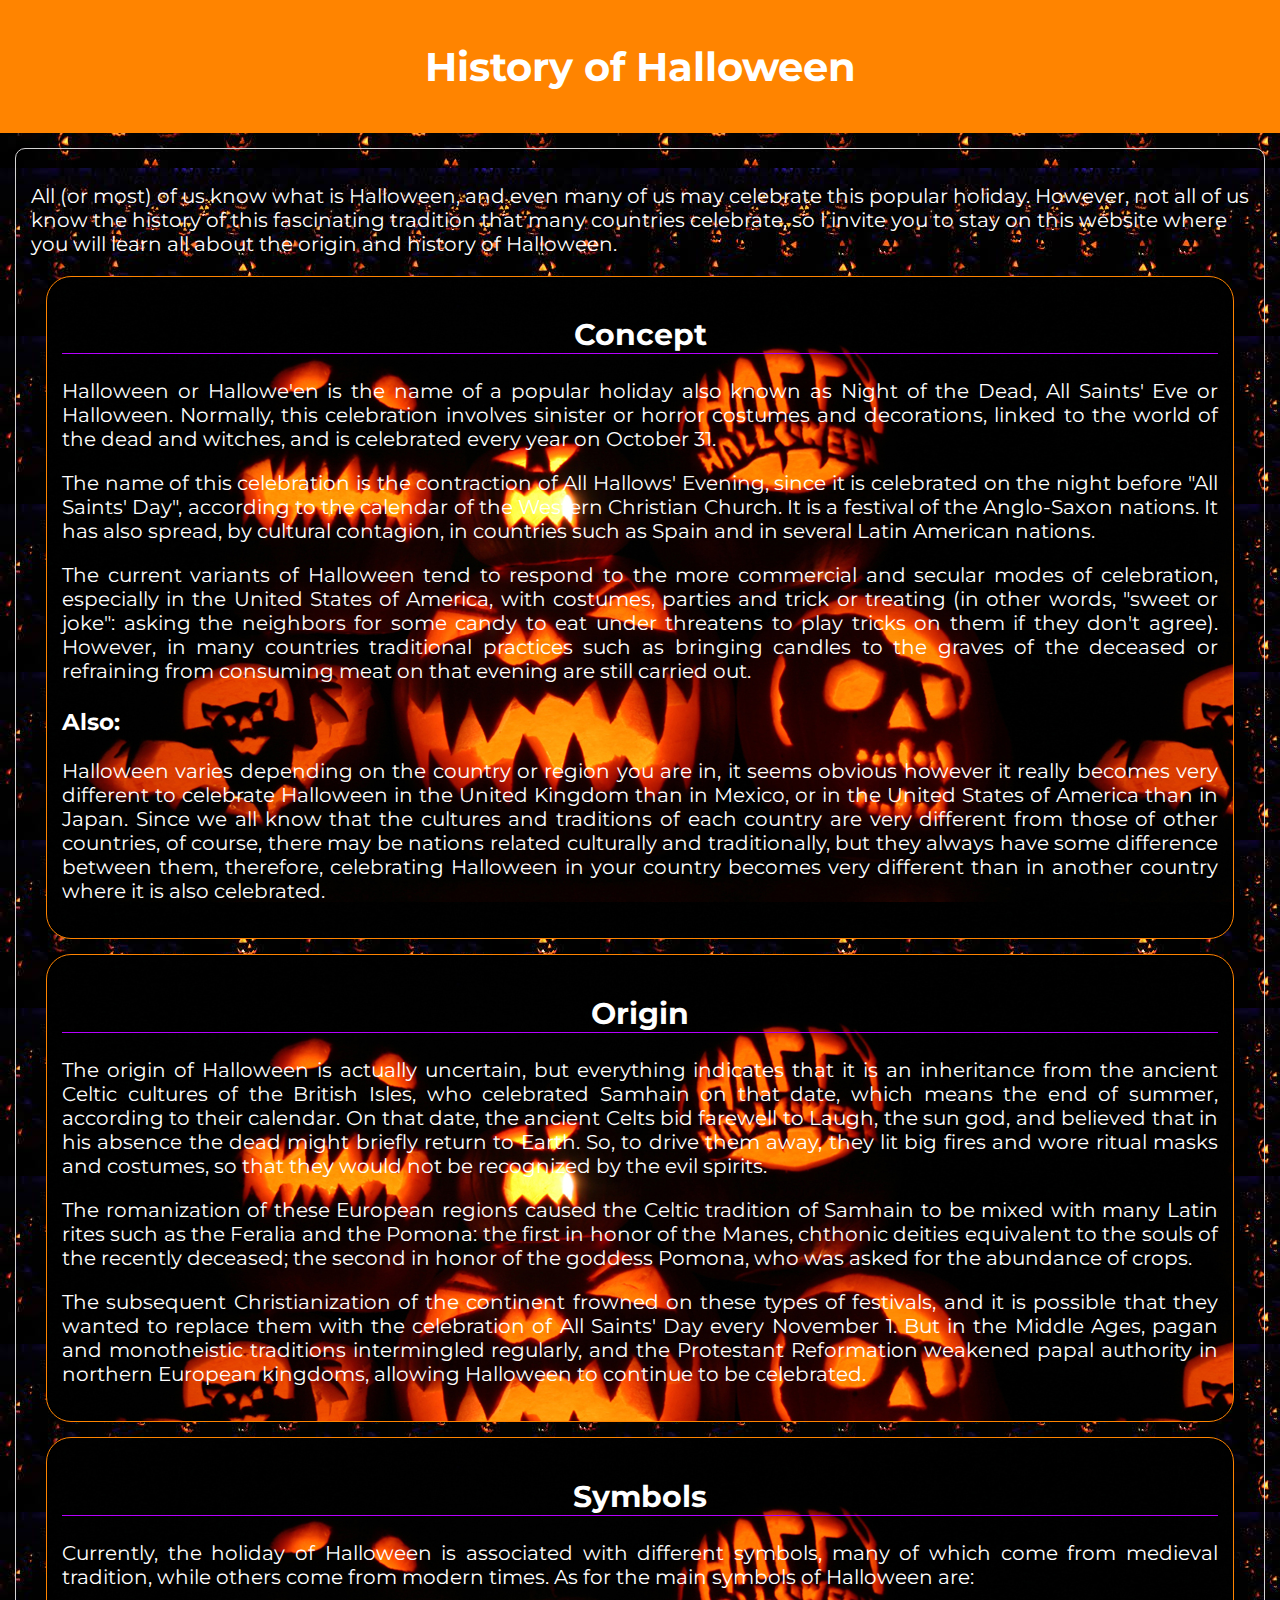
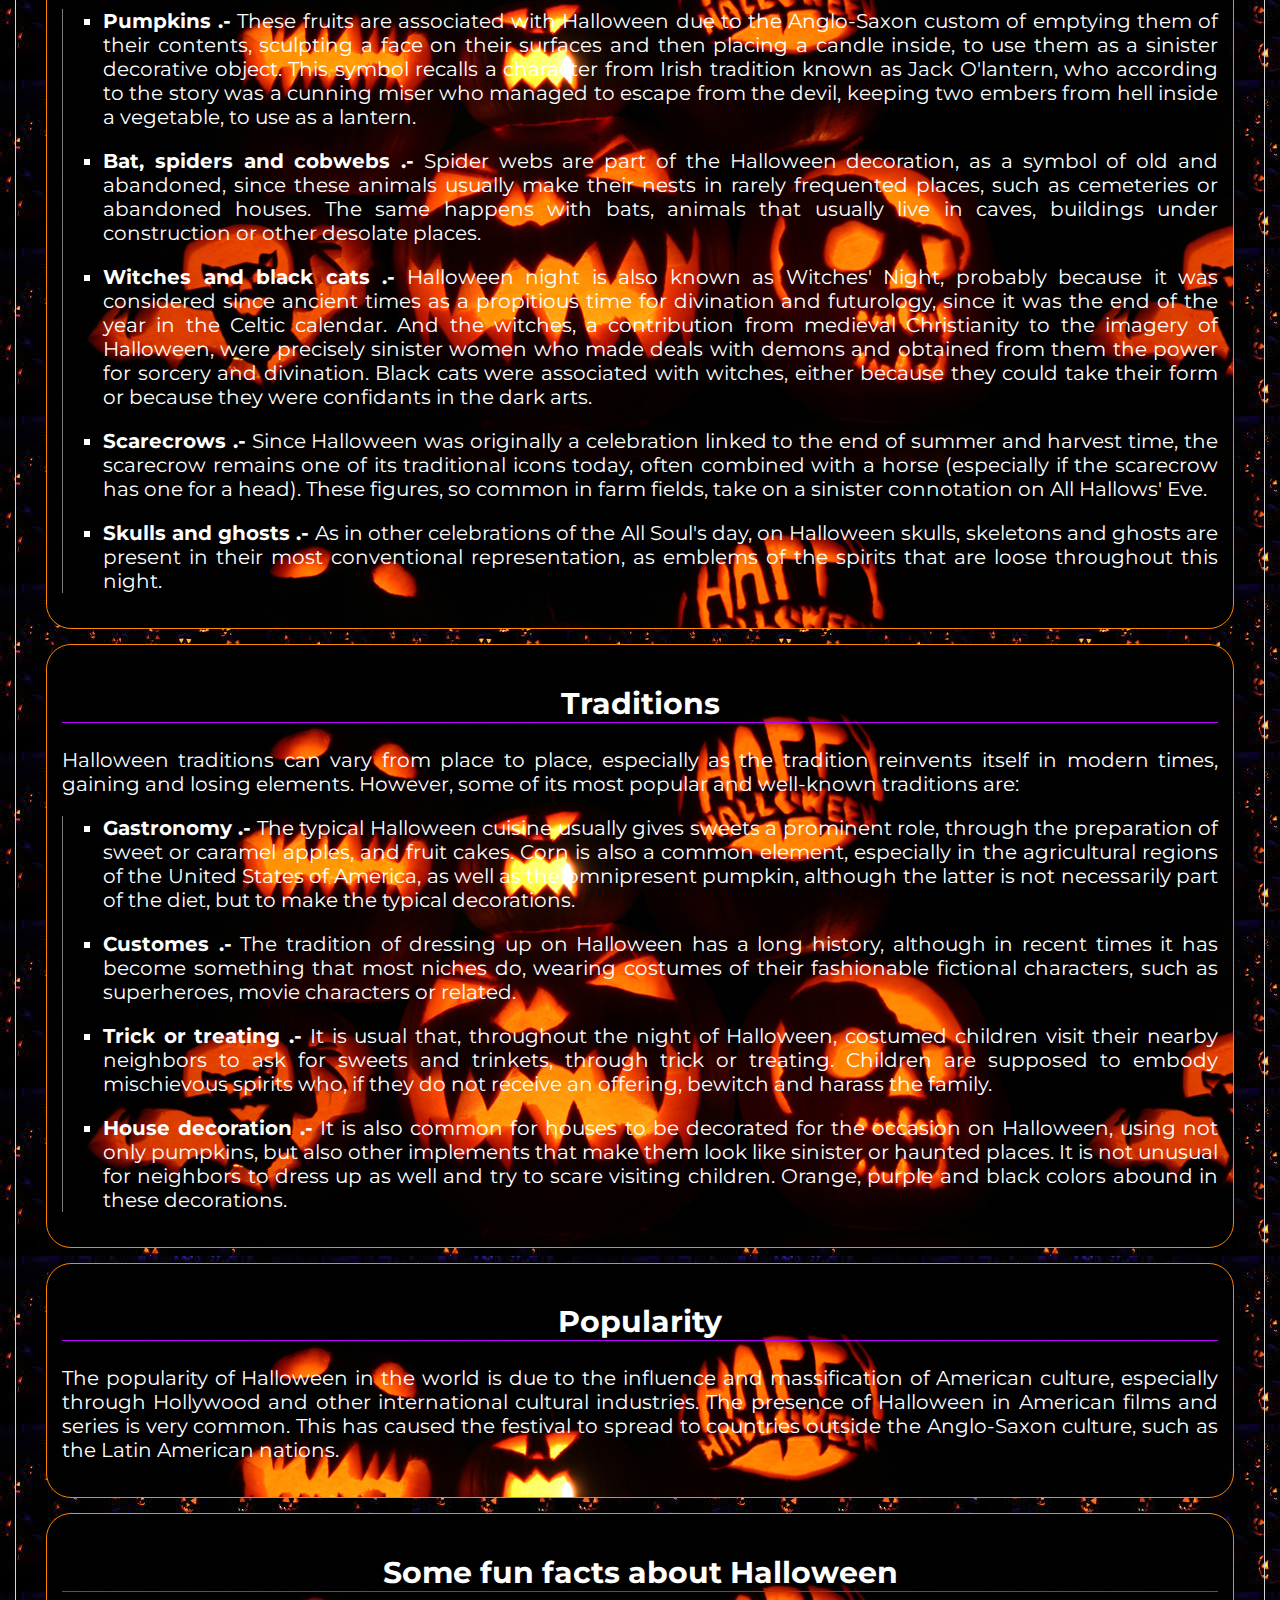
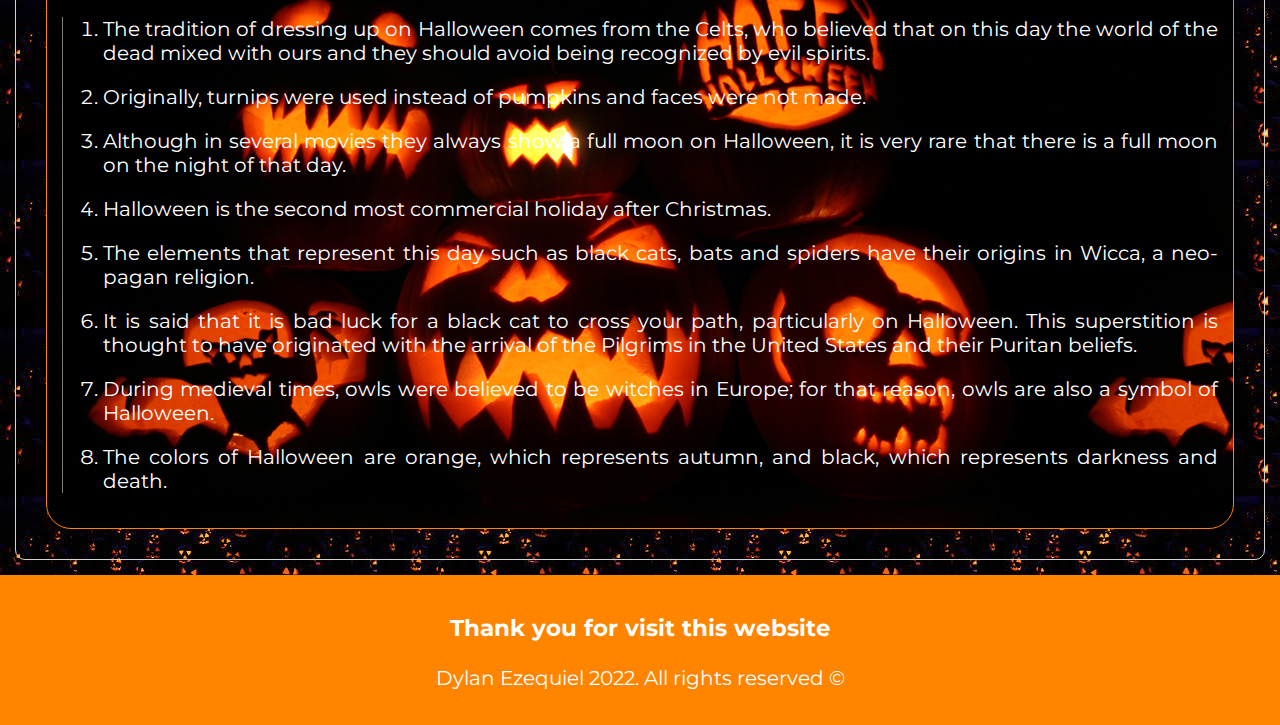
<file: index.htm>
<!DOCTYPE html>
<html lang="en-US">
  <head>
    <meta charset="UTF-8" />
    <meta name="viewport" content="width=device-width, initial-scale=1.0" />
    <meta name="author" content="Dylan Ezequiel" />
    <meta
      name="description"
      content="We all know what is Halloween, but not everyone knows its history."
    />

    <title>History of Halloween</title>

    <link rel="stylesheet" href="./css/styles.css" />
    <link rel="icon" type="image/x-icon" href="img/favicon.png" />

    <!-- Google fonts -->
    <link rel="preconnect" href="https://fonts.googleapis.com" />
    <link rel="preconnect" href="https://fonts.gstatic.com" crossorigin />
    <link
      href="https://fonts.googleapis.com/css2?family=Montserrat:wght@400;700&display=swap"
      rel="stylesheet"
    />
  </head>

  <body>
    <header>
      <h1>History of Halloween</h1>
    </header>

    <main>
      <p>
        All (or most) of us know what is Halloween, and even many of us may
        celebrate this popular holiday. However, not all of us know the history
        of this fascinating tradition that many countries celebrate, so I invite
        you to stay on this website where you will learn all about the origin
        and history of Halloween.
      </p>

      <section>
        <h2>Concept</h2>
        <p>
          Halloween or Hallowe'en is the name of a popular holiday also known as
          Night of the Dead, All Saints' Eve or Halloween. Normally, this
          celebration involves sinister or horror costumes and decorations,
          linked to the world of the dead and witches, and is celebrated every
          year on October 31.
        </p>

        <p>
          The name of this celebration is the contraction of All Hallows'
          Evening, since it is celebrated on the night before "All Saints' Day",
          according to the calendar of the Western Christian Church. It is a
          festival of the Anglo-Saxon nations. It has also spread, by cultural
          contagion, in countries such as Spain and in several Latin American
          nations.
        </p>

        <p>
          The current variants of Halloween tend to respond to the more
          commercial and secular modes of celebration, especially in the United
          States of America, with costumes, parties and trick or treating (in
          other words, "sweet or joke": asking the neighbors for some candy to
          eat under threatens to play tricks on them if they don't agree).
          However, in many countries traditional practices such as bringing
          candles to the graves of the deceased or refraining from consuming
          meat on that evening are still carried out.
        </p>

        <h3>Also:</h3>
        <p>
          Halloween varies depending on the country or region you are in, it
          seems obvious however it really becomes very different to celebrate
          Halloween in the United Kingdom than in Mexico, or in the United
          States of America than in Japan. Since we all know that the cultures
          and traditions of each country are very different from those of other
          countries, of course, there may be nations related culturally and
          traditionally, but they always have some difference between them,
          therefore, celebrating Halloween in your country becomes very
          different than in another country where it is also celebrated.
        </p>
      </section>

      <section>
        <h2>Origin</h2>
        <p>
          The origin of Halloween is actually uncertain, but everything
          indicates that it is an inheritance from the ancient Celtic cultures
          of the British Isles, who celebrated Samhain on that date, which means
          the end of summer, according to their calendar. On that date, the
          ancient Celts bid farewell to Laugh, the sun god, and believed that in
          his absence the dead might briefly return to Earth. So, to drive them
          away, they lit big fires and wore ritual masks and costumes, so that
          they would not be recognized by the evil spirits.
        </p>

        <p>
          The romanization of these European regions caused the Celtic tradition
          of Samhain to be mixed with many Latin rites such as the Feralia and
          the Pomona: the first in honor of the Manes, chthonic deities
          equivalent to the souls of the recently deceased; the second in honor
          of the goddess Pomona, who was asked for the abundance of crops.
        </p>

        <p>
          The subsequent Christianization of the continent frowned on these
          types of festivals, and it is possible that they wanted to replace
          them with the celebration of All Saints' Day every November 1. But in
          the Middle Ages, pagan and monotheistic traditions intermingled
          regularly, and the Protestant Reformation weakened papal authority in
          northern European kingdoms, allowing Halloween to continue to be
          celebrated.
        </p>
      </section>

      <section>
        <h2>Symbols</h2>
        <p>
          Currently, the holiday of Halloween is associated with different
          symbols, many of which come from medieval tradition, while others come
          from modern times. As for the main symbols of Halloween are:
        </p>

        <ul>
          <li>
            <p>
              <b>Pumpkins .-</b>
              These fruits are associated with Halloween due to the Anglo-Saxon
              custom of emptying them of their contents, sculpting a face on
              their surfaces and then placing a candle inside, to use them as a
              sinister decorative object. This symbol recalls a character from
              Irish tradition known as Jack O'lantern, who according to the
              story was a cunning miser who managed to escape from the devil,
              keeping two embers from hell inside a vegetable, to use as a
              lantern.
            </p>
          </li>

          <li>
            <p>
              <b>Bat, spiders and cobwebs .-</b>
              Spider webs are part of the Halloween decoration, as a symbol of
              old and abandoned, since these animals usually make their nests in
              rarely frequented places, such as cemeteries or abandoned houses.
              The same happens with bats, animals that usually live in caves,
              buildings under construction or other desolate places.
            </p>
          </li>

          <li>
            <p>
              <b>Witches and black cats .-</b>
              Halloween night is also known as Witches' Night, probably because
              it was considered since ancient times as a propitious time for
              divination and futurology, since it was the end of the year in the
              Celtic calendar. And the witches, a contribution from medieval
              Christianity to the imagery of Halloween, were precisely sinister
              women who made deals with demons and obtained from them the power
              for sorcery and divination. Black cats were associated with
              witches, either because they could take their form or because they
              were confidants in the dark arts.
            </p>
          </li>

          <li>
            <p>
              <b>Scarecrows .-</b>
              Since Halloween was originally a celebration linked to the end of
              summer and harvest time, the scarecrow remains one of its
              traditional icons today, often combined with a horse (especially
              if the scarecrow has one for a head). These figures, so common in
              farm fields, take on a sinister connotation on All Hallows' Eve.
            </p>
          </li>

          <li>
            <p>
              <b>Skulls and ghosts .-</b>
              As in other celebrations of the All Soul's day, on Halloween
              skulls, skeletons and ghosts are present in their most
              conventional representation, as emblems of the spirits that are
              loose throughout this night.
            </p>
          </li>
        </ul>
      </section>

      <section>
        <h2>Traditions</h2>
        <p>
          Halloween traditions can vary from place to place, especially as the
          tradition reinvents itself in modern times, gaining and losing
          elements. However, some of its most popular and well-known traditions
          are:
        </p>

        <ul>
          <li>
            <p>
              <b>Gastronomy .-</b>
              The typical Halloween cuisine usually gives sweets a prominent
              role, through the preparation of sweet or caramel apples, and
              fruit cakes. Corn is also a common element, especially in the
              agricultural regions of the United States of America, as well as
              the omnipresent pumpkin, although the latter is not necessarily
              part of the diet, but to make the typical decorations.
            </p>
          </li>

          <li>
            <p>
              <b>Customes .-</b>
              The tradition of dressing up on Halloween has a long history,
              although in recent times it has become something that most niches
              do, wearing costumes of their fashionable fictional characters,
              such as superheroes, movie characters or related.
            </p>
          </li>

          <li>
            <p>
              <b>Trick or treating .-</b>
              It is usual that, throughout the night of Halloween, costumed
              children visit their nearby neighbors to ask for sweets and
              trinkets, through trick or treating. Children are supposed to
              embody mischievous spirits who, if they do not receive an
              offering, bewitch and harass the family.
            </p>
          </li>

          <li>
            <p>
              <b>House decoration .-</b>
              It is also common for houses to be decorated for the occasion on
              Halloween, using not only pumpkins, but also other implements that
              make them look like sinister or haunted places. It is not unusual
              for neighbors to dress up as well and try to scare visiting
              children. Orange, purple and black colors abound in these
              decorations.
            </p>
          </li>
        </ul>
      </section>

      <section>
        <h2>Popularity</h2>
        <p>
          The popularity of Halloween in the world is due to the influence and
          massification of American culture, especially through Hollywood and
          other international cultural industries. The presence of Halloween in
          American films and series is very common. This has caused the festival
          to spread to countries outside the Anglo-Saxon culture, such as the
          Latin American nations.
        </p>
      </section>

      <section>
        <h2>Some fun facts about Halloween</h2>
        <ol>
          <li>
            <p>
              The tradition of dressing up on Halloween comes from the Celts,
              who believed that on this day the world of the dead mixed with
              ours and they should avoid being recognized by evil spirits.
            </p>
          </li>

          <li>
            <p>
              Originally, turnips were used instead of pumpkins and faces were
              not made.
            </p>
          </li>

          <li>
            <p>
              Although in several movies they always show a full moon on
              Halloween, it is very rare that there is a full moon on the night
              of that day.
            </p>
          </li>

          <li>
            <p>
              Halloween is the second most commercial holiday after Christmas.
            </p>
          </li>

          <li>
            <p
              >The elements that represent this day such as black cats, bats and
              spiders have their origins in Wicca, a neo-pagan religion.</p
            >
          </li>

          <li>
            <p>
              It is said that it is bad luck for a black cat to cross your path,
              particularly on Halloween. This superstition is thought to have
              originated with the arrival of the Pilgrims in the United States
              and their Puritan beliefs.
            </p>
          </li>

          <li>
            <p>
              During medieval times, owls were believed to be witches in Europe;
              for that reason, owls are also a symbol of Halloween.
            </p>
          </li>

          <li>
            <p>
              The colors of Halloween are orange, which represents autumn, and
              black, which represents darkness and death.
            </p>
          </li>
        </ol>
      </section>
    </main>

    <footer>
      <h3>Thank you for visit this website</h3>
      <p>Dylan Ezequiel 2022. All rights reserved &copy;</p>
    </footer>
  </body>
</html>
</file>
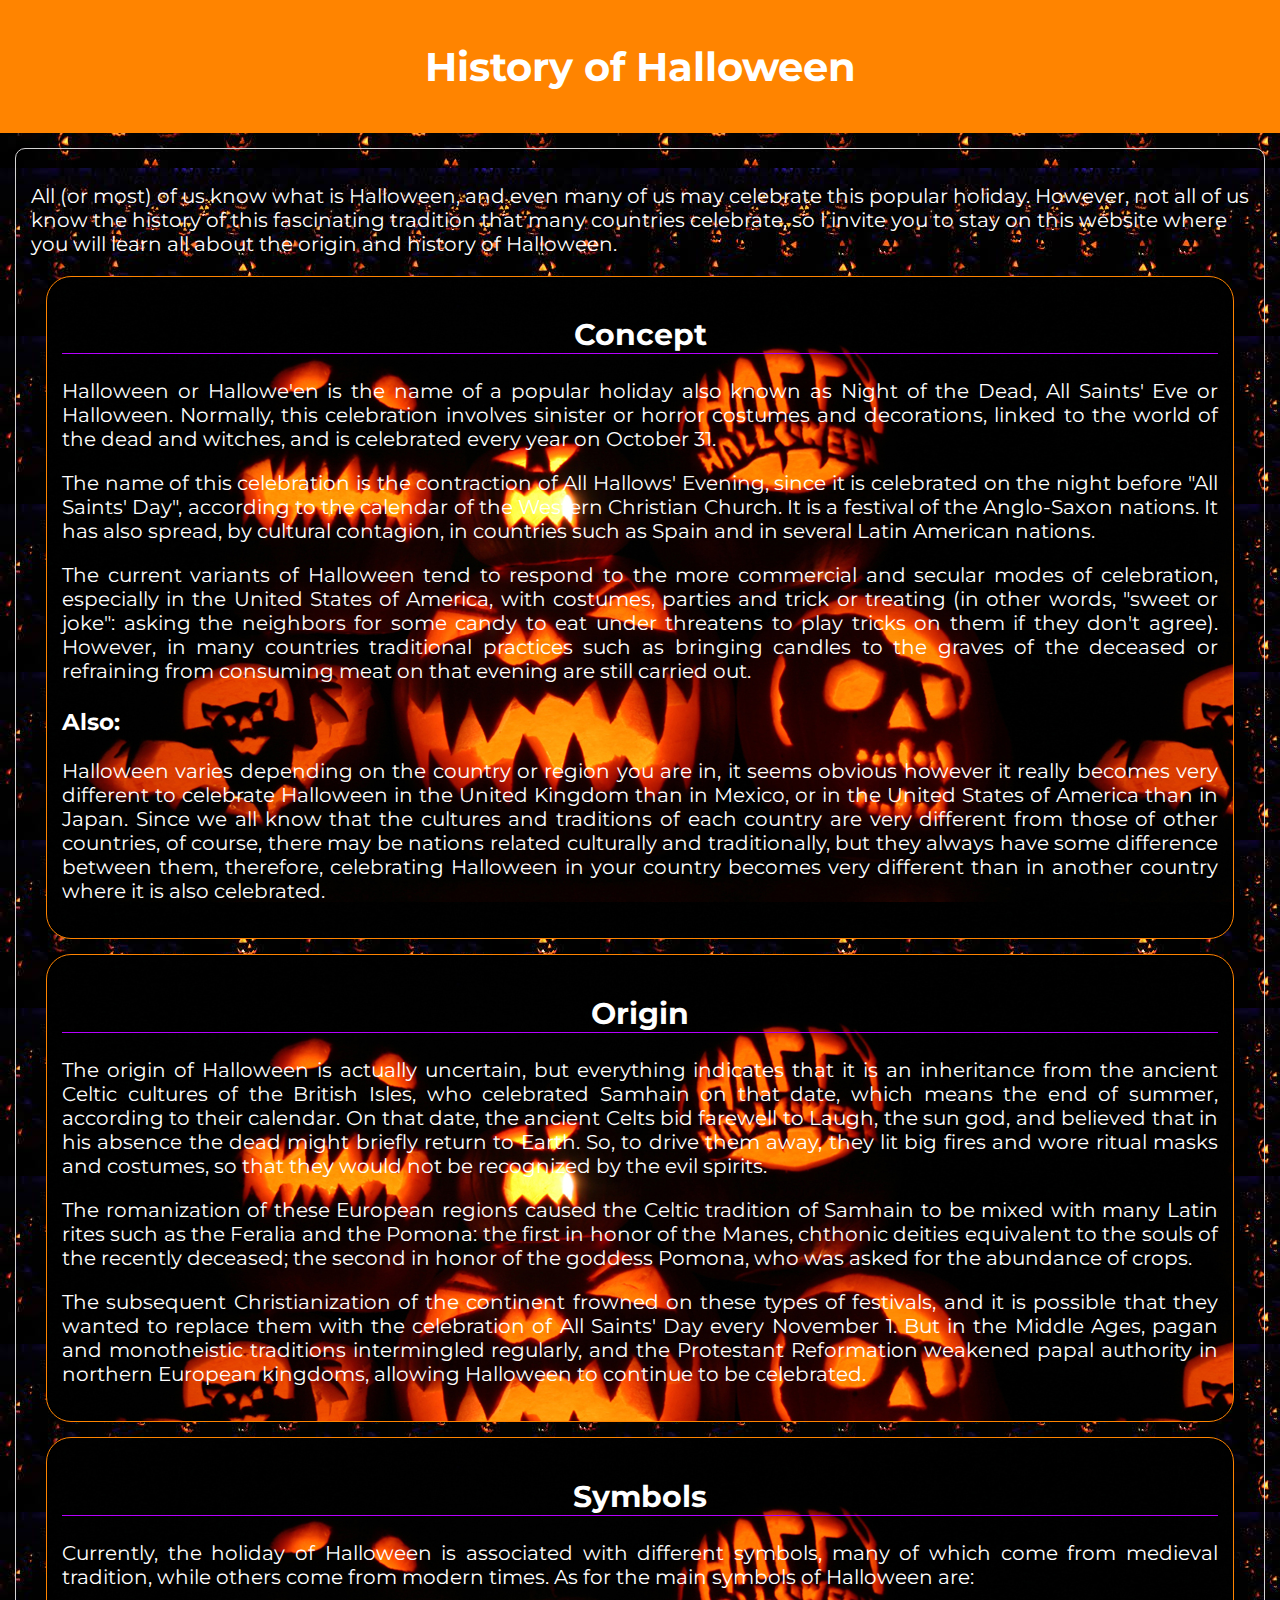
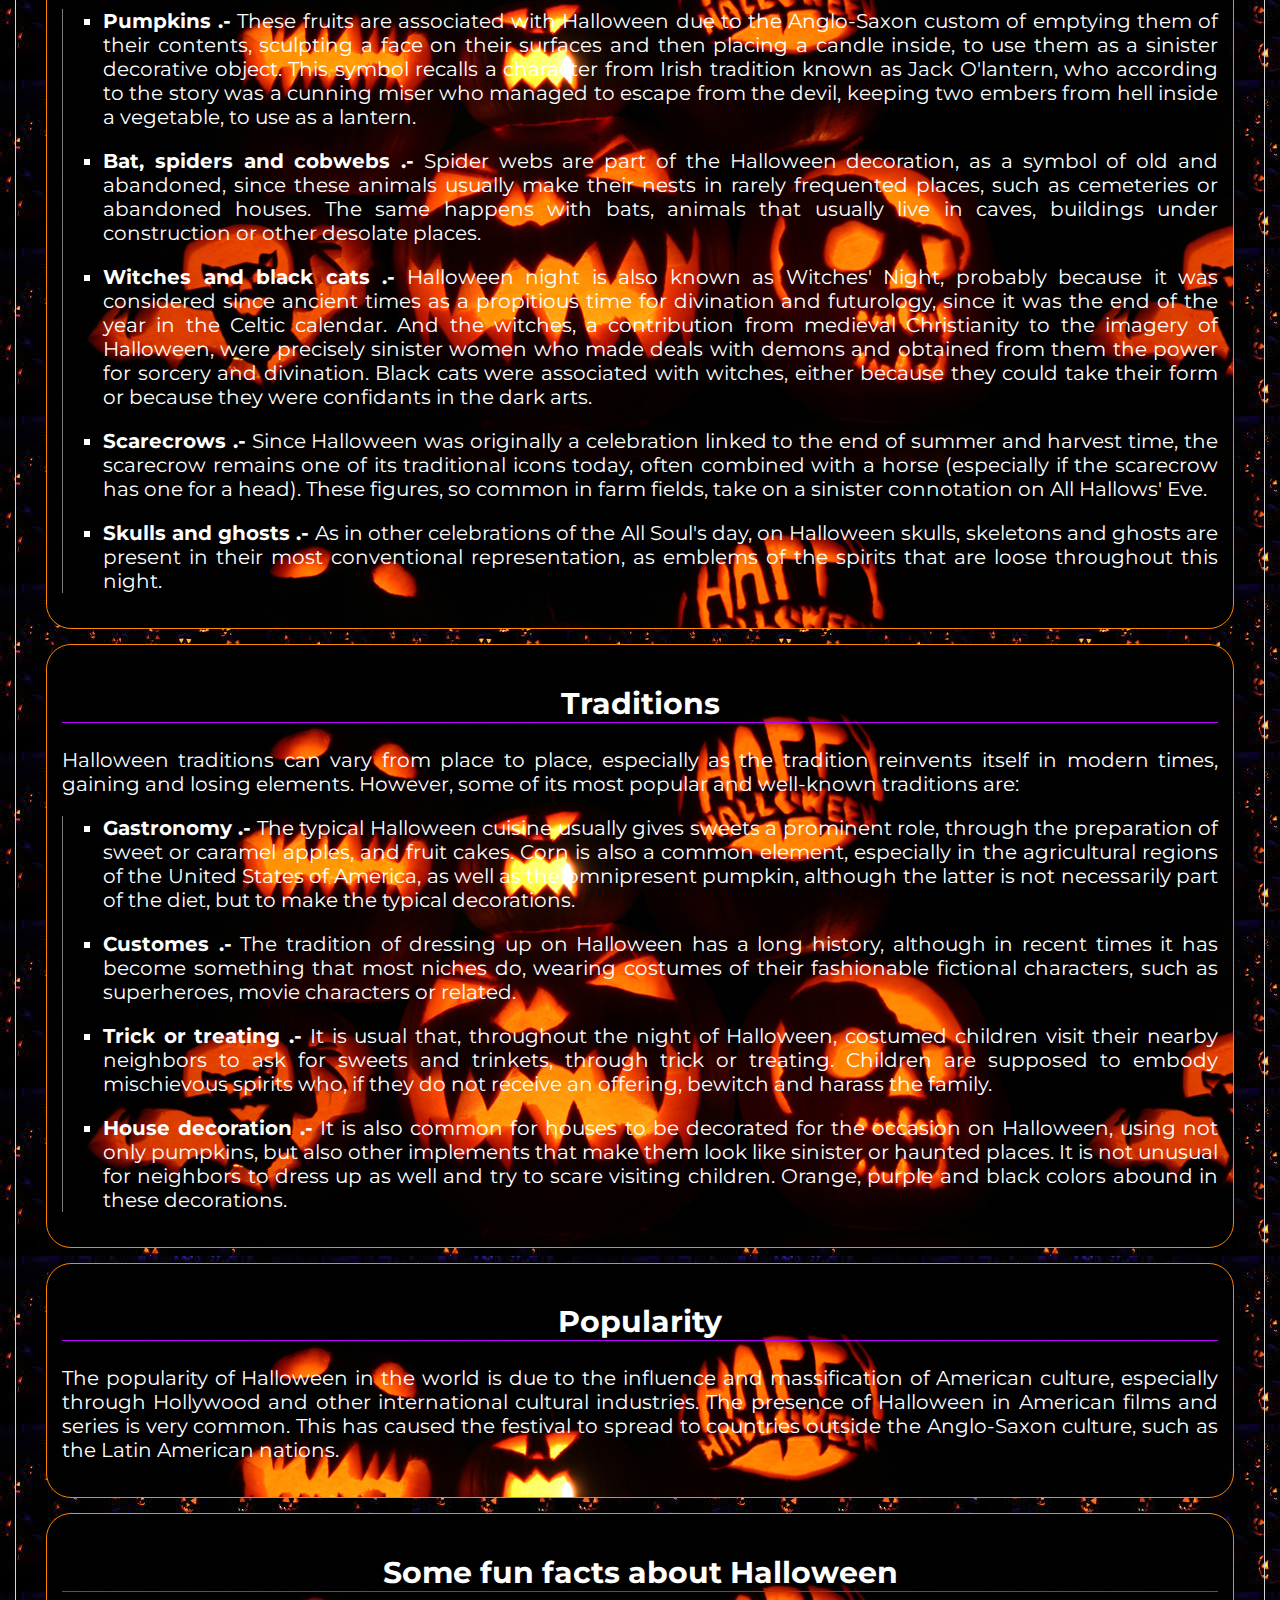
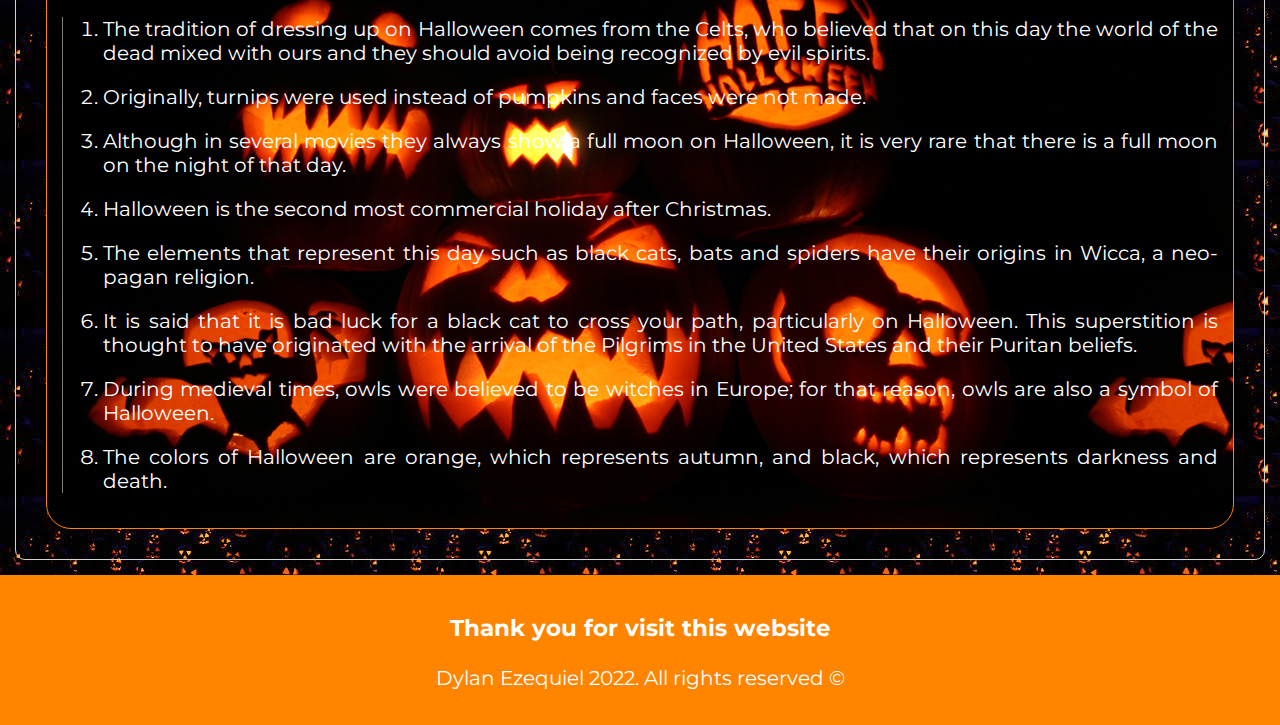
<file: index.html>
<!DOCTYPE html>
<html lang="en-US">
  <head>
    <meta charset="UTF-8" />
    <meta name="viewport" content="width=device-width, initial-scale=1.0" />
    <meta name="author" content="Dylan Ezequiel" />
    <meta
      name="description"
      content="We all know what is Halloween, but not everyone knows its history."
    />

    <title>History of Halloween</title>

    <link rel="stylesheet" href="./css/styles.css" />
    <link rel="icon" type="image/x-icon" href="img/favicon.png" />

    <!-- Google fonts -->
    <link rel="preconnect" href="https://fonts.googleapis.com" />
    <link rel="preconnect" href="https://fonts.gstatic.com" crossorigin />
    <link
      href="https://fonts.googleapis.com/css2?family=Montserrat:wght@400;700&display=swap"
      rel="stylesheet"
    />
  </head>

  <body>
    <header>
      <h1>History of Halloween</h1>
    </header>

    <main>
      <p>
        All (or most) of us know what is Halloween, and even many of us may
        celebrate this popular holiday. However, not all of us know the history
        of this fascinating tradition that many countries celebrate, so I invite
        you to stay on this website where you will learn all about the origin
        and history of Halloween.
      </p>

      <section>
        <h2>Concept</h2>
        <p>
          Halloween or Hallowe'en is the name of a popular holiday also known as
          Night of the Dead, All Saints' Eve or Halloween. Normally, this
          celebration involves sinister or horror costumes and decorations,
          linked to the world of the dead and witches, and is celebrated every
          year on October 31.
        </p>

        <p>
          The name of this celebration is the contraction of All Hallows'
          Evening, since it is celebrated on the night before "All Saints' Day",
          according to the calendar of the Western Christian Church. It is a
          festival of the Anglo-Saxon nations. It has also spread, by cultural
          contagion, in countries such as Spain and in several Latin American
          nations.
        </p>

        <p>
          The current variants of Halloween tend to respond to the more
          commercial and secular modes of celebration, especially in the United
          States of America, with costumes, parties and trick or treating (in
          other words, "sweet or joke": asking the neighbors for some candy to
          eat under threatens to play tricks on them if they don't agree).
          However, in many countries traditional practices such as bringing
          candles to the graves of the deceased or refraining from consuming
          meat on that evening are still carried out.
        </p>

        <h3>Also:</h3>
        <p>
          Halloween varies depending on the country or region you are in, it
          seems obvious however it really becomes very different to celebrate
          Halloween in the United Kingdom than in Mexico, or in the United
          States of America than in Japan. Since we all know that the cultures
          and traditions of each country are very different from those of other
          countries, of course, there may be nations related culturally and
          traditionally, but they always have some difference between them,
          therefore, celebrating Halloween in your country becomes very
          different than in another country where it is also celebrated.
        </p>
      </section>

      <section>
        <h2>Origin</h2>
        <p>
          The origin of Halloween is actually uncertain, but everything
          indicates that it is an inheritance from the ancient Celtic cultures
          of the British Isles, who celebrated Samhain on that date, which means
          the end of summer, according to their calendar. On that date, the
          ancient Celts bid farewell to Laugh, the sun god, and believed that in
          his absence the dead might briefly return to Earth. So, to drive them
          away, they lit big fires and wore ritual masks and costumes, so that
          they would not be recognized by the evil spirits.
        </p>

        <p>
          The romanization of these European regions caused the Celtic tradition
          of Samhain to be mixed with many Latin rites such as the Feralia and
          the Pomona: the first in honor of the Manes, chthonic deities
          equivalent to the souls of the recently deceased; the second in honor
          of the goddess Pomona, who was asked for the abundance of crops.
        </p>

        <p>
          The subsequent Christianization of the continent frowned on these
          types of festivals, and it is possible that they wanted to replace
          them with the celebration of All Saints' Day every November 1. But in
          the Middle Ages, pagan and monotheistic traditions intermingled
          regularly, and the Protestant Reformation weakened papal authority in
          northern European kingdoms, allowing Halloween to continue to be
          celebrated.
        </p>
      </section>

      <section>
        <h2>Symbols</h2>
        <p>
          Currently, the holiday of Halloween is associated with different
          symbols, many of which come from medieval tradition, while others come
          from modern times. As for the main symbols of Halloween are:
        </p>

        <ul>
          <li>
            <p>
              <b>Pumpkins .-</b>
              These fruits are associated with Halloween due to the Anglo-Saxon
              custom of emptying them of their contents, sculpting a face on
              their surfaces and then placing a candle inside, to use them as a
              sinister decorative object. This symbol recalls a character from
              Irish tradition known as Jack O'lantern, who according to the
              story was a cunning miser who managed to escape from the devil,
              keeping two embers from hell inside a vegetable, to use as a
              lantern.
            </p>
          </li>

          <li>
            <p>
              <b>Bat, spiders and cobwebs .-</b>
              Spider webs are part of the Halloween decoration, as a symbol of
              old and abandoned, since these animals usually make their nests in
              rarely frequented places, such as cemeteries or abandoned houses.
              The same happens with bats, animals that usually live in caves,
              buildings under construction or other desolate places.
            </p>
          </li>

          <li>
            <p>
              <b>Witches and black cats .-</b>
              Halloween night is also known as Witches' Night, probably because
              it was considered since ancient times as a propitious time for
              divination and futurology, since it was the end of the year in the
              Celtic calendar. And the witches, a contribution from medieval
              Christianity to the imagery of Halloween, were precisely sinister
              women who made deals with demons and obtained from them the power
              for sorcery and divination. Black cats were associated with
              witches, either because they could take their form or because they
              were confidants in the dark arts.
            </p>
          </li>

          <li>
            <p>
              <b>Scarecrows .-</b>
              Since Halloween was originally a celebration linked to the end of
              summer and harvest time, the scarecrow remains one of its
              traditional icons today, often combined with a horse (especially
              if the scarecrow has one for a head). These figures, so common in
              farm fields, take on a sinister connotation on All Hallows' Eve.
            </p>
          </li>

          <li>
            <p>
              <b>Skulls and ghosts .-</b>
              As in other celebrations of the All Soul's day, on Halloween
              skulls, skeletons and ghosts are present in their most
              conventional representation, as emblems of the spirits that are
              loose throughout this night.
            </p>
          </li>
        </ul>
      </section>

      <section>
        <h2>Traditions</h2>
        <p>
          Halloween traditions can vary from place to place, especially as the
          tradition reinvents itself in modern times, gaining and losing
          elements. However, some of its most popular and well-known traditions
          are:
        </p>

        <ul>
          <li>
            <p>
              <b>Gastronomy .-</b>
              The typical Halloween cuisine usually gives sweets a prominent
              role, through the preparation of sweet or caramel apples, and
              fruit cakes. Corn is also a common element, especially in the
              agricultural regions of the United States of America, as well as
              the omnipresent pumpkin, although the latter is not necessarily
              part of the diet, but to make the typical decorations.
            </p>
          </li>

          <li>
            <p>
              <b>Customes .-</b>
              The tradition of dressing up on Halloween has a long history,
              although in recent times it has become something that most niches
              do, wearing costumes of their fashionable fictional characters,
              such as superheroes, movie characters or related.
            </p>
          </li>

          <li>
            <p>
              <b>Trick or treating .-</b>
              It is usual that, throughout the night of Halloween, costumed
              children visit their nearby neighbors to ask for sweets and
              trinkets, through trick or treating. Children are supposed to
              embody mischievous spirits who, if they do not receive an
              offering, bewitch and harass the family.
            </p>
          </li>

          <li>
            <p>
              <b>House decoration .-</b>
              It is also common for houses to be decorated for the occasion on
              Halloween, using not only pumpkins, but also other implements that
              make them look like sinister or haunted places. It is not unusual
              for neighbors to dress up as well and try to scare visiting
              children. Orange, purple and black colors abound in these
              decorations.
            </p>
          </li>
        </ul>
      </section>

      <section>
        <h2>Popularity</h2>
        <p>
          The popularity of Halloween in the world is due to the influence and
          massification of American culture, especially through Hollywood and
          other international cultural industries. The presence of Halloween in
          American films and series is very common. This has caused the festival
          to spread to countries outside the Anglo-Saxon culture, such as the
          Latin American nations.
        </p>
      </section>

      <section>
        <h2>Some fun facts about Halloween</h2>
        <ol>
          <li>
            <p>
              The tradition of dressing up on Halloween comes from the Celts,
              who believed that on this day the world of the dead mixed with
              ours and they should avoid being recognized by evil spirits.
            </p>
          </li>

          <li>
            <p>
              Originally, turnips were used instead of pumpkins and faces were
              not made.
            </p>
          </li>

          <li>
            <p>
              Although in several movies they always show a full moon on
              Halloween, it is very rare that there is a full moon on the night
              of that day.
            </p>
          </li>

          <li>
            <p>
              Halloween is the second most commercial holiday after Christmas.
            </p>
          </li>

          <li>
            <p
              >The elements that represent this day such as black cats, bats and
              spiders have their origins in Wicca, a neo-pagan religion.</p
            >
          </li>

          <li>
            <p>
              It is said that it is bad luck for a black cat to cross your path,
              particularly on Halloween. This superstition is thought to have
              originated with the arrival of the Pilgrims in the United States
              and their Puritan beliefs.
            </p>
          </li>

          <li>
            <p>
              During medieval times, owls were believed to be witches in Europe;
              for that reason, owls are also a symbol of Halloween.
            </p>
          </li>

          <li>
            <p>
              The colors of Halloween are orange, which represents autumn, and
              black, which represents darkness and death.
            </p>
          </li>
        </ol>
      </section>
    </main>

    <footer>
      <h3>Thank you for visit this website</h3>
      <p>Dylan Ezequiel 2022. All rights reserved &copy;</p>
    </footer>
  </body>
</html>
</file>
<file: css/styles.css>
body {
  margin: auto;
  background-image: url(../img/background.jpg);
  font-family: 'Montserrat', sans-serif;
  font-size: 125%;
  color: #fff;
}

header {
  margin: auto;
  padding: 15px;
  text-align: center;
  background-color: #ff8400;
}

main {
  margin: 15px;
  padding: 15px;
  border: 1px solid lightgray;
  border-radius: 10px;
}

section {
  margin: 15px;
  padding: 15px;
  border: 1px solid #ff8400;
  border-radius: 25px;
  background-image: url(../img/background-two.jpg);
  text-align: justify;
}

section h2 {
  border-bottom: 1px solid #b700ff;
  text-align: center;
}

ul {
  border-left: 1px solid #7b7b7b;
  list-style-type: square;
}

ol {
  border-left: 1px solid #7b7b7b;
}

footer {
  margin: auto;
  padding: 15px;
  text-align: center;
  background-color: #ff8400;
}
</file>
